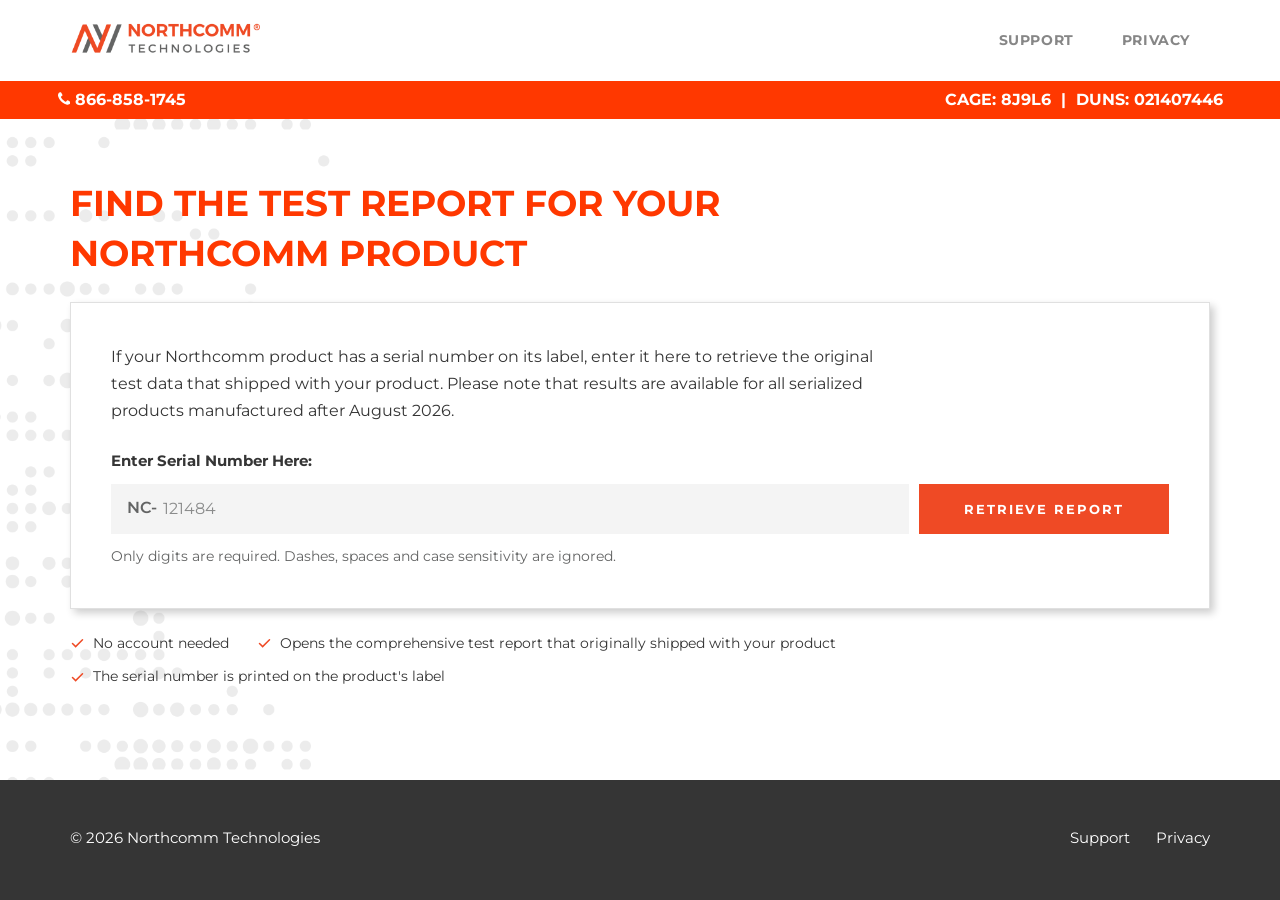
<file: index.html>
<!doctype html>
<html lang="en" class="no-js">
<head>
<meta charset="utf-8">
<script>document.documentElement.className=document.documentElement.className.replace("no-js","js");</script>
<title>Northcomm Technologies | Product Test Reports</title>
<meta http-equiv="Content-Security-Policy" content="default-src 'self'; script-src 'self' 'unsafe-inline'; style-src 'self' 'unsafe-inline'; img-src 'self' data: blob:; worker-src 'self' blob:; font-src 'self'; connect-src https://ocassdfsueyxwkpvspym.supabase.co; frame-src https://ocassdfsueyxwkpvspym.supabase.co; object-src 'none'; base-uri 'none'; form-action 'self'">
<meta name="referrer" content="strict-origin-when-cross-origin">
<meta name="viewport" content="width=device-width, initial-scale=1, viewport-fit=cover">
<meta name="theme-color" content="#ffffff">
<meta name="description" content="Retrieve the comprehensive test report that originally shipped with your Northcomm product. Enter the serial number printed on the label.">
<link rel="canonical" href="https://northcommtechspecs.com/">
<meta property="og:type" content="website">
<meta property="og:title" content="Northcomm Technologies | Product Test Reports">
<meta property="og:description" content="Enter the serial number printed on your Northcomm product to retrieve the test report that originally shipped with it.">
<meta property="og:url" content="https://northcommtechspecs.com/">
<meta property="og:image" content="https://northcommtechspecs.com/icon-192.png">
<meta name="twitter:card" content="summary">
<meta name="twitter:title" content="Northcomm Technologies | Product Test Reports">
<meta name="twitter:description" content="Enter the serial number printed on your Northcomm product to retrieve the test report that originally shipped with it.">
<meta name="twitter:image" content="https://northcommtechspecs.com/icon-192.png">
<link rel="icon" href="favicon.ico" sizes="any">
<link rel="icon" type="image/png" sizes="192x192" href="icon-192.png">
<link rel="apple-touch-icon" href="icon-180.png">
<link rel="preconnect" href="https://ocassdfsueyxwkpvspym.supabase.co" crossorigin>
<link rel="preload" as="font" type="font/woff2" href="fonts/montserrat-700.woff2" crossorigin>
<link rel="preload" as="font" type="font/woff2" href="fonts/montserrat-600.woff2" crossorigin>
<link rel="preload" as="font" type="font/woff2" href="fonts/montserrat-400.woff2" crossorigin>
<link rel="stylesheet" href="site.css?v=9">
<style>
  /* ---- hero: mirrors the main site's Contact page (title, then boxed content), left aligned ---- */
  .hero{padding:60px 0 48px}
  @media (max-width:600px){ .hero{padding:32px 0 32px} }
  .hero .ptitle{max-width:28ch}
  .hero .lede{font-size:16px;color:var(--ink);margin:0;max-width:72ch;line-height:1.7}

  /* lookup box: same shape as the main site's contact form */
  .lookup{margin:24px 0 0}
  .lookup label{display:block;font-size:15px;font-weight:700;color:var(--ink);margin:0 0 12px}
  .searchbox{display:flex;align-items:stretch;gap:10px}
  .fieldwrap{flex:1;min-width:0;display:flex;align-items:center;background:var(--card);border:1px solid transparent;padding:0 4px 0 15px;transition:border-color .15s}
  .fieldwrap:focus-within{border-color:var(--grey)}
  .fieldwrap .sn{font-size:16px;font-weight:600;color:var(--sub);padding-right:4px}
  .fieldwrap input{flex:1;min-width:0;font-family:var(--sans);font-size:16px;font-weight:500;padding:13px 8px 13px 2px;min-height:48px;border:none;background:transparent;color:var(--ink);outline:none}
  .fieldwrap input::placeholder{color:#8a8b8b;font-weight:400}
  .searchbox button{border:none;border-radius:0;font-family:var(--sans);font-size:13px;font-weight:700;letter-spacing:.15em;text-transform:uppercase;padding:15px 45px;min-height:48px;background:var(--signal-press);color:#fff;cursor:pointer;transition:background .15s;flex-shrink:0}
  .searchbox button:hover{background:var(--signal-hover)}
  .searchbox button[aria-busy="true"]{opacity:.75;cursor:progress}
  @media (max-width:520px){ .searchbox{flex-direction:column} .searchbox button{padding:15px} }
  .hint{font-size:14px;color:var(--sub);margin:12px 0 0}

  .result{margin:20px 0 0;scroll-margin-top:24px}
  .result:empty{margin:0}

  /* trust line */
  .trust{display:flex;flex-wrap:wrap;gap:12px 28px;margin:24px 0 0}
  .trust span{font-size:14px;color:var(--ink);display:flex;align-items:center;gap:8px}
  .trust svg{flex-shrink:0;color:var(--orange)}

  /* ---- result card: reuses app-report language ---- */
  .card{background:#fff;border:1px solid var(--line);box-shadow:var(--shadow);padding:clamp(22px,3vw,40px);overflow:hidden}
  .card .ceyebrow{font-size:12px;font-weight:600;letter-spacing:.08em;text-transform:uppercase;color:var(--faint)}
  .card h2{font-size:16px;font-weight:600;color:#4c4c48;margin-top:6px}
  .card .ser{font-size:clamp(24px,3.2vw,30px);font-weight:700;letter-spacing:-.01em;color:var(--ink);margin-top:6px}
  .pill{display:inline-flex;align-items:center;gap:7px;font-size:13.5px;font-weight:700;padding:7px 13px 7px 11px;border-radius:var(--r-pill);margin-top:14px}
  .pill.pass{background:var(--pass-bg);color:var(--pass)}
  .pill.fail{background:var(--fail-bg);color:var(--fail)}
  .pill.na{background:#ececeb;color:var(--sub)}
  .pill svg{flex-shrink:0}

  table.specs{width:100%;border-collapse:collapse;margin-top:16px;background:var(--card);border-radius:var(--r-sm);overflow:hidden}
  table.specs td{padding:12px 14px;font-size:13.5px}
  table.specs tr:not(:last-child) td{border-bottom:1px solid var(--line)}
  table.specs td:first-child{color:var(--sub);width:56%}
  table.specs td:last-child{text-align:right;color:var(--ink);font-weight:600}

  .btnRow{display:flex;flex-direction:column;gap:10px;margin-top:18px}

  .filecard{margin-top:14px;display:flex;align-items:center;gap:12px;background:var(--card);border-radius:var(--r-sm);padding:13px 14px}
  .filecard .icon{width:38px;height:38px;border-radius:8px;background:var(--signal-press);color:#fff;font-size:10px;font-weight:700;letter-spacing:.03em;display:flex;align-items:center;justify-content:center;flex-shrink:0}
  .filecard b{display:block;font-size:14px;font-weight:600;color:var(--ink)}
  .filecard span{display:block;font-size:12.5px;color:var(--sub);margin-top:2px}

  .viewer{margin-top:16px;border-radius:var(--r-sm);overflow:hidden;background:#ececeb}
  .viewer .vhead{padding:11px 14px;font-size:12px;color:var(--sub);border-bottom:1px solid #fff}
  .viewer .pdfwrap{position:relative}
  .viewer .pdfpages{height:clamp(420px,68vh,860px);overflow:auto;padding:14px;display:flex;flex-direction:column;align-items:center;gap:14px;-webkit-overflow-scrolling:touch}
  .viewer .pdfpages img{width:100%;max-width:900px;height:auto;background:#fff;box-shadow:0 1px 3px rgba(0,0,0,.12)}
  @media (max-width:759px){ .viewer .pdfpages{height:auto;max-height:78vh;padding:10px;gap:10px} }
  .viewer .pdferr{padding:28px 18px;font-size:14px;color:var(--sub);text-align:center}
  .btnPair{display:grid;grid-template-columns:1fr 1fr;gap:10px}
  .btn[disabled]{opacity:.55;cursor:progress}
  .viewer .pdfloading{position:absolute;inset:0;display:flex;align-items:center;justify-content:center;gap:10px;font-size:13px;color:var(--sub);background:#ececeb;pointer-events:none}

  .notice{background:#fff;border:1px solid var(--line);box-shadow:var(--shadow);padding:clamp(22px,3vw,40px)}
  .notice .big{font-size:18px;font-weight:700;color:var(--ink);margin-bottom:8px;letter-spacing:-.01em}
  .notice p{color:var(--sub);font-size:14.5px;line-height:1.65}
  .notice .btn{margin-top:18px}

  .spin{width:15px;height:15px;border:2px solid rgba(255,255,255,.4);border-top-color:#fff;border-radius:50%;display:inline-block;animation:sp .7s linear infinite;vertical-align:-2px}
  .spin.dark{border-color:rgba(90,90,85,.28);border-top-color:var(--signal-press)}
  @keyframes sp{to{transform:rotate(360deg)}}
  @media (prefers-reduced-motion: reduce){ .spin{animation:none} }
  /* after a lookup: the title and intro step aside, the result takes the full width */
  body.has-result .hero{padding-top:28px}
  body.has-result .hero .ptitle,body.has-result .hero .lede,body.has-result .trust{display:none}
  body.has-result .lookup{margin-top:0}
  body.has-result #searchForm{margin-top:0!important}
  body.has-result #goBtn{background:var(--card);color:var(--ink)}
  body.has-result #goBtn:hover{background:#e9e9e9}
  body.has-result .result .btnRow{margin-top:16px}
  body.has-result .result .viewer{margin-top:18px}
  body.has-result .result .pill{justify-self:start}
  #q:focus-visible{outline:none}
  @media (min-width:980px){
    body.has-result .result .pdfwrap{height:min(70vh,860px)}
    body.has-result .result .card{display:grid;grid-template-columns:minmax(300px,380px) minmax(0,1fr);column-gap:32px;align-items:start}
    body.has-result .result .card > *{grid-column:1}
    body.has-result .result .card > .viewer{grid-column:2;grid-row:1 / span 12;margin-top:0}
  }

  /* PDF viewer: full screen */
  .viewer .vhead{display:flex;align-items:center;justify-content:space-between;gap:12px}
  .fsbtn{display:inline-flex;align-items:center;gap:7px;min-height:44px;padding:0 14px;border:1px solid var(--line);border-radius:0;background:#fff;color:var(--ink);font:inherit;font-size:14px;font-weight:600;cursor:pointer;white-space:nowrap}
  .fsbtn:hover{background:var(--card)}
  .viewer.isfull{position:fixed;inset:0;z-index:1000;margin:0;border-radius:0;display:flex;flex-direction:column;background:#ececeb}
  .viewer.isfull .pdfwrap{flex:1;height:auto !important}
  .viewer.isfull .pdfpages{height:100% !important;max-height:none}
  .viewer:fullscreen{display:flex;flex-direction:column;background:#ececeb;border-radius:0}
  .viewer:fullscreen .pdfwrap{flex:1;height:auto !important}
  .viewer:fullscreen .pdfpages{height:100% !important;max-height:none}
  body.fs-lock{overflow:hidden}
  /* Full screen shows the whole page at once: fit to the screen, never cut off, no scrolling. */
  .viewer.isfull .pdfwrap,.viewer:fullscreen .pdfwrap{min-height:0}
  .viewer.isfull .pdfpages,.viewer:fullscreen .pdfpages{position:absolute;inset:0;height:auto !important;overflow:auto;justify-content:flex-start}
  .viewer.isfull .pdfpages img,.viewer:fullscreen .pdfpages img{flex:0 0 100%;height:100%;width:auto;max-width:100%;object-fit:contain;box-shadow:none;background:transparent}
  /* Print: only the report pages, one per sheet */
  #printArea{display:none}
  @media print{
    @page{margin:.3in}
    body > *:not(#printArea){display:none!important}
    #printArea{display:block}
    #printArea img{display:block;width:auto;height:auto;max-width:100%;max-height:99vh;margin:0 auto;object-fit:contain;break-after:page;page-break-after:always}
    #printArea img:last-child{break-after:auto;page-break-after:auto}
  }
  /* reserve the result area the moment a lookup starts, so nothing jumps when the report arrives */
  body.has-result .result{min-height:420px}
  @media (min-width:980px){ body.has-result .result{min-height:calc(min(70vh,860px) + 60px)} }
</style>
</head>
<body>

<header class="topbar">
  <div class="wrap">
    <a class="brandLogo" href="https://northcommtechnologies.com/" aria-label="Northcomm Technologies homepage">
      <picture><source srcset="northcomm-logo.webp?v=2" type="image/webp"><img class="logo" src="northcomm-logo.png?v=2" alt="Northcomm Technologies" width="1200" height="251" fetchpriority="high" decoding="async"></picture>
    </a>
    <span class="spacer"></span>
    <a class="navlink" href="support.html">Support</a>
    <a class="navlink" href="privacy.html">Privacy</a>
  </div>
</header>
<div class="infobar">
  <div class="wrap">
    <a href="tel:8668581745"><svg class="ph" width="12.57" height="16" viewBox="192 0 1408 1792" fill="currentColor" aria-hidden="true"><path d="M1600 1240q0 27-10 70.5t-21 68.5q-21 50-122 106-94 51-186 51-27 0-53-3.5t-57.5-12.5-47-14.5-55.5-20.5-49-18q-98-35-175-83-127-79-264-216t-216-264q-48-77-83-175-3-9-18-49t-20.5-55.5-14.5-47-12.5-57.5-3.5-53q0-92 51-186 56-101 106-122 25-11 68.5-21t70.5-10q14 0 21 3 18 6 53 76 11 19 30 54t35 63.5 31 53.5q3 4 17.5 25t21.5 35.5 7 28.5q0 20-28.5 50t-62 55-62 53-28.5 46q0 9 5 22.5t8.5 20.5 14 24 11.5 19q76 137 174 235t235 174q2 1 19 11.5t24 14 20.5 8.5 22.5 5q18 0 46-28.5t53-62 55-62 50-28.5q14 0 28.5 7t35.5 21.5 25 17.5q25 15 53.5 31t63.5 35 54 30q70 35 76 53 3 7 3 21z"/></svg> 866-858-1745</a>
    <span>CAGE: 8J9L6<span class="duns"> &nbsp;|&nbsp; DUNS: 021407446</span></span>
  </div>
</div>

<a id="top"></a>
<div class="pagebody">
<section class="hero">
  <div class="wrap">
    <h1 class="ptitle">Find the test report for your Northcomm product</h1>

    <div class="box lookup">
      <p class="lede">If your Northcomm product has a serial number on its label, enter it here to retrieve the original test data that shipped with your product. Please note that results are available for all serialized products manufactured after August 2026.</p>
      <form id="searchForm" autocomplete="off" style="margin-top:24px">
        <label for="q">Enter Serial Number Here:</label>
        <div class="searchbox">
          <div class="fieldwrap">
            <span class="sn">NC-</span>
            <input id="q" name="q" inputmode="text" spellcheck="false" autocapitalize="characters" autocomplete="off" enterkeyhint="search" placeholder="121484">
          </div>
          <button type="submit" id="goBtn">Retrieve report</button>
        </div>
      </form>
      <div class="hint">Only digits are required. Dashes, spaces and case sensitivity are ignored.</div>
    </div>
    <div class="result hidden" id="result" aria-live="polite"></div>

    <div class="trust">
      <span><svg width="15" height="15" viewBox="0 0 24 24" fill="none" stroke="currentColor" stroke-width="2.4" stroke-linecap="round"><path d="M4 12l5 5L20 6"/></svg>No account needed</span>
      <span><svg width="15" height="15" viewBox="0 0 24 24" fill="none" stroke="currentColor" stroke-width="2.4" stroke-linecap="round"><path d="M4 12l5 5L20 6"/></svg>Opens the comprehensive test report that originally shipped with your product</span>
      <span><svg width="15" height="15" viewBox="0 0 24 24" fill="none" stroke="currentColor" stroke-width="2.4" stroke-linecap="round"><path d="M4 12l5 5L20 6"/></svg>The serial number is printed on the product's label</span>
    </div>
  </div>
</section>
</div>

<footer>
  <div class="wrap">
    <div class="fine">
      <span>&copy; 2026 Northcomm Technologies</span>
      <div class="fineLinks">
        <a href="support.html">Support</a>
        <a href="privacy.html">Privacy</a>
      </div>
    </div>
  </div>
</footer>

<script>
(function(){
  "use strict";
  var SUPA_URL="https://ocassdfsueyxwkpvspym.supabase.co",
      SUPA_ANON="sb_publishable_AdF68UbmD9I5YShLpPc8UA_mNSnyiNe";
  var PART_COLS="serial,title,pdf_url,result,specs";

  function esc(s){return String(s==null?"":s).replace(/[&<>"']/g,function(c){return {"&":"&amp;","<":"&lt;",">":"&gt;",'"':"&quot;","'":"&#39;"}[c];});}
  function tidy(s){return String(s||"").toUpperCase().replace(/[^A-Z0-9]/g,"");}
  function $(id){return document.getElementById(id);}
  // display-only: catalogue serials are stored like "NC - 121484"; tighten whitespace
  // around the dash for on-page display only, never used for matching or URLs.
  function displaySerial(s){ return String(s||"").trim().replace(/\s*-\s*/g,"-").replace(/\s+/g,""); }
  function isMobileViewport(){ return window.matchMedia && window.matchMedia("(max-width:760px)").matches; }

  var PASS_ICON='<svg width="15" height="15" viewBox="0 0 24 24" fill="none" stroke="currentColor" stroke-width="2.6" stroke-linecap="round" stroke-linejoin="round"><path d="M4 12l5 5L20 6"/></svg>';
  var FAIL_ICON='<svg width="15" height="15" viewBox="0 0 24 24" fill="none" stroke="currentColor" stroke-width="2.6" stroke-linecap="round" stroke-linejoin="round"><path d="M6 6l12 12M18 6L6 18"/></svg>';

  function pdfHref(pdf_url){
    if(!pdf_url) return null;
    if(/^https?:/i.test(pdf_url)) return pdf_url;
    return SUPA_URL + "/storage/v1/object/public/reports/" + pdf_url.split("/").map(encodeURIComponent).join("/");
  }

  // ---- lookup ----
  // Query the catalogue filtered by the exact number the user typed, so the
  // response only ever contains that one file. The full list is never
  // downloaded and cannot be browsed: a report is reachable only by its serial.
  // Preferred path: the lookup_report database function. It returns one report for a
  // serial the visitor already has and works even when the parts table is closed to
  // the public. Returns {row} when it answered, or null when the function is not
  // installed yet (then the direct table read below is used).
  async function rpcLookup(serial){
    var want = tidy(serial), digits = want.replace(/[^0-9]/g,"");
    var tries = [serial];
    if(digits.length>=4 && want===digits) tries.push("NC-"+digits);   // visitor typed digits only
    try{
      for(var i=0;i<tries.length;i++){
        var res = await fetch(SUPA_URL + "/rest/v1/rpc/lookup_report", { method:"POST",
          headers:{ apikey:SUPA_ANON, Authorization:"Bearer "+SUPA_ANON, "Content-Type":"application/json" },
          body: JSON.stringify({ scanned: tries[i] }) });
        if(res.status===404) return null;                  // function not installed yet
        if(!res.ok) return null;
        var data = await res.json();
        var row = Array.isArray(data) ? data[0] : data;
        if(row && row.serial) return { row: row };
      }
      return { row: null };                                // function exists, nothing on file
    }catch(e){ return null; }
  }

  // The catalogue can hold the same serial twice ("NC-121483" and "NC - 121483"),
  // one of them pointing at a PDF that was never uploaded. When several rows match,
  // use the first whose PDF actually exists in storage.
  async function pdfExists(pdf_url){
    var href = pdfHref(pdf_url);
    if(!href) return false;
    try{ var r = await fetch(href, { method:"HEAD" }); return r.ok; }catch(e){ return false; }
  }
  async function bestRow(rows){
    if(rows.length===1) return rows[0];
    for(var i=0;i<rows.length;i++){ if(await pdfExists(rows[i].pdf_url)) return rows[i]; }
    return rows[0];
  }

  async function findPartRow(serial){
    var viaRpc = await rpcLookup(serial);
    if(viaRpc) return viaRpc.row;
    var want = tidy(serial);
    var digits = want.replace(/[^0-9]/g,"");
    var key = digits.length>=4 ? digits : want;   // sanitized to [A-Z0-9], safe inside the filter
    if(key.length < 4) return null;               // too short to identify a specific file
    var url = SUPA_URL + "/rest/v1/northcomm_parts?select=" + encodeURIComponent(PART_COLS) +
              "&serial=ilike.*" + encodeURIComponent(key) + "*&limit=10";
    try{
      var res = await fetch(url, { headers:{ apikey:SUPA_ANON, Authorization:"Bearer "+SUPA_ANON } });
      if(!res.ok) return null;
      var rows = await res.json();
      if(!Array.isArray(rows) || !rows.length) return null;
      var exact = rows.filter(function(r){ return tidy(r.serial)===want; });
      if(exact.length) return await bestRow(exact);
      // digits-only input ("121488"): accept the row whose own digits are exactly those digits.
      // A stray duplicate such as "NC - 121488 (1)" has different digits, so it can never
      // block or replace the real serial.
      if(digits.length>=4){
        var same = rows.filter(function(r){ return String(r.serial||"").replace(/[^0-9]/g,"")===digits; });
        if(same.length===1) return same[0];
        if(same.length>1){
          var nc = same.filter(function(r){ return tidy(r.serial)==="NC"+digits; });
          return await bestRow(nc.length ? nc : same);
        }
      }
      return rows.length===1 ? rows[0] : null;    // ambiguous partial is not a unique file
    }catch(e){ return null; }
  }

  // Draw every page of the report onto the page itself (works on phones too, where
  // browsers will not show a PDF inline). pdf.js is served from this site.
  var renderToken = 0;
  // Mark's uploads only carry serial + PDF, so the spec table is read out of the
  // report itself (marker readouts, sweep range, test date). Nothing to fill in by hand.
  async function specsFromPdf(doc, result){
    var page = await doc.getPage(1);
    var tc = await page.getTextContent();
    var t = tc.items.map(function(i){ return i.str; }).join(" ").replace(/\s+/g," ");
    var re = /M\d\s+([\d.]+)\s*(MHz|GHz)\s+(-?[\d.]+)\s*(U|dB)\b/g, m, swr={}, il={}, swrK=[], ilK=[];
    while((m = re.exec(t))){
      var f = Math.round(parseFloat(m[1]) * (m[2]==="GHz" ? 1000 : 1)), v = parseFloat(m[3]);
      if(m[4]==="U"){ if(!(f in swr)){ swr[f]=v; swrK.push(f); } }
      else if(!(f in il)){ il[f]=v; ilK.push(f); }
    }
    // Standard markers are 155/425/920 MHz; some reports use a nearby point (150 MHz),
    // so take the closest marker within 15% and label it with its real frequency.
    function pick(found, keys, want, n){
      var w = [];
      want.forEach(function(f){
        var best = null;
        keys.forEach(function(k){ if(Math.abs(k-f) <= f*0.15 && (best===null || Math.abs(k-f) < Math.abs(best-f))) best = k; });
        if(best!==null && w.indexOf(best)<0) w.push(best);
      });
      return w.length ? w : keys.slice(0,n);
    }
    function freq(f){ return f>=1000 ? (f/1000)+" GHz" : f+" MHz"; }
    var rows = [];
    if(result) rows.push(["Result", result]);
    pick(swr, swrK, [155,425,920], 3).forEach(function(f){ rows.push(["VSWR @ "+freq(f), swr[f].toFixed(3)]); });
    pick(il, ilK, [155,920], 2).forEach(function(f){ rows.push(["Insertion loss @ "+freq(f), il[f].toFixed(2)+" dB"]); });
    if(rows.length < (result?2:1)) return null;          // not a layout we recognise: show the PDF only
    var st = /Start\s+([\d.]+)\s*(kHz|MHz|GHz)/.exec(t), sp = /Stop\s+([\d.]+)\s*(kHz|MHz|GHz)/.exec(t);
    if(st && sp) rows.push(["Swept range", st[1]+" "+st[2]+" - "+sp[1]+" "+sp[2]]);
    var dt = /\b(\d{1,2}\/\d{1,2}\/\d{4})\b/.exec(t);
    if(dt) rows.push(["Tested", dt[1]]);
    return rows;
  }

  async function renderPages(href, specsFor){
    var token = ++renderToken;
    var box=$("pdfPages"), pl=$("pdfLoading");
    function stale(){ return token!==renderToken || !document.body.contains(box); }
    try{
      var pdfjs = await import("./vendor/pdfjs/pdf.min.mjs");
      pdfjs.GlobalWorkerOptions.workerSrc = "vendor/pdfjs/pdf.worker.min.mjs";
      var doc = await pdfjs.getDocument({ url: href, isEvalSupported: false }).promise;
      if(specsFor){
        try{
          var sp = await specsFromPdf(doc, specsFor.result);
          var sb = $("specsBox");
          if(sp && sb && !stale()) sb.innerHTML = specRows(sp);
        }catch(e){}
      }
      for(var n=1; n<=doc.numPages; n++){
        if(stale()) return;
        var page = await doc.getPage(n);
        var base = page.getViewport({ scale: 1 });
        var vp = page.getViewport({ scale: Math.min(3, 1700 / base.width) });
        var canvas = document.createElement("canvas");
        canvas.width = Math.floor(vp.width); canvas.height = Math.floor(vp.height);
        await page.render({ canvasContext: canvas.getContext("2d"), viewport: vp }).promise;
        var blob = await new Promise(function(r){ canvas.toBlob(r, "image/jpeg", 0.9); });
        canvas.width = canvas.height = 0;
        if(stale()) return;
        var img = new Image();
        img.src = URL.createObjectURL(blob);
        img.alt = "Page " + n + " of " + doc.numPages;
        img.width = vp.width; img.height = vp.height;
        box.appendChild(img);
        var pa=$("printArea"); if(!pa){ pa=document.createElement("div"); pa.id="printArea"; document.body.appendChild(pa); }
        if(n===1) pa.innerHTML="";
        pa.appendChild(img.cloneNode());
        if(pl){ pl.classList.add("hidden"); pl=null; }
      }
      var pb=$("printBtn"); if(pb) pb.disabled=false;
    }catch(e){
      if(stale()) return;
      if(pl) pl.classList.add("hidden");
      box.innerHTML = "<div class='pdferr'>The report could not be shown here. Use Download to save a copy.</div>";
    }
  }

  function specRows(specs){
    if(!Array.isArray(specs) || !specs.length) return "";
    return "<table class='specs'>" + specs.map(function(pair){
      if(!Array.isArray(pair)) return "";
      return "<tr><td>"+esc(pair[0])+"</td><td>"+esc(pair[1])+"</td></tr>";
    }).join("") + "</table>";
  }

  function renderFound(row, typed){
    var res = (row.result||"").toUpperCase();
    var pillClass = res==="PASS"?"pass":(res==="FAIL"?"fail":"na");
    var pillIcon = res==="PASS"?PASS_ICON:(res==="FAIL"?FAIL_ICON:"");
    var pillTxt = res || "On file";
    var href = pdfHref(row.pdf_url);
    var dser = displaySerial(row.serial);
    var dl = href ? href + (href.indexOf("?")<0?"?":"&") + "download=" + encodeURIComponent(dser + ".pdf") : null;
    var big = href ?
        "<div class='viewer' id='viewer'><div class='vhead'><span>Test report for "+esc(dser)+"</span><button type='button' class='fsbtn' id='fsBtn' aria-pressed='false'><svg width='15' height='15' viewBox='0 0 24 24' fill='none' stroke='currentColor' stroke-width='2.2' stroke-linecap='round' stroke-linejoin='round' aria-hidden='true'><path d='M4 9V4h5M20 9V4h-5M4 15v5h5M20 15v5h-5'/></svg><span id='fsTxt'>Full screen</span></button></div><div class='pdfwrap'><div class='pdfloading' id='pdfLoading'><span class='spin dark'></span> Loading report&hellip;</div><div class='pdfpages' id='pdfPages' role='document' aria-label='Test report for "+esc(dser)+"'></div></div></div>"
      : "";
    var html =
      "<div class='card'>"+
        "<div class='ceyebrow'>Test report</div>"+
        "<h2>"+esc(row.title||"Test Report")+"</h2>"+
        "<div class='ser'>"+esc(dser)+"</div>"+
        "<span class='pill "+pillClass+"'>"+pillIcon+esc(pillTxt)+"</span>"+
        "<div id='specsBox'>"+specRows(row.specs)+"</div>"+
        (href ? "<div class='filecard'><span class='icon'>PDF</span><span class='pFileText'><b>"+esc(dser)+".pdf</b><span>Factory sweep report</span></span></div>" : "")+
        "<div class='btnRow'>"+
          (href?"<div class='btnPair'><a class='btn btn-primary' href='"+esc(dl)+"' download='"+esc(dser)+".pdf' id='dlBtn'><svg width='16' height='16' viewBox='0 0 24 24' fill='none' stroke='currentColor' stroke-width='2' stroke-linecap='round' stroke-linejoin='round' aria-hidden='true'><path d='M12 3v12m0 0l-4-4m4 4l4-4M4 19h16'/></svg>Download</a><button type='button' class='btn btn-primary' id='printBtn' disabled><svg width='16' height='16' viewBox='0 0 24 24' fill='none' stroke='currentColor' stroke-width='2' stroke-linecap='round' stroke-linejoin='round' aria-hidden='true'><path d='M6 9V3h12v6M6 18H4a1 1 0 0 1-1-1v-6a2 2 0 0 1 2-2h14a2 2 0 0 1 2 2v6a1 1 0 0 1-1 1h-2M6 14h12v7H6z'/></svg>Print</button></div>":"<span style='color:var(--sub);font-size:13.5px'>Specs on file. Full PDF not uploaded yet.</span>")+
          "<button class='btn btn-quiet' id='againBtn'>New lookup</button>"+
        "</div>"+
        big+
      "</div>";
    show(html);
    var hasSpecs = Array.isArray(row.specs) && row.specs.length;
    if(href) renderPages(href, hasSpecs ? null : { result: res || "" });
    var pb=$("printBtn"); if(pb) pb.onclick=function(){ window.print(); };
    var again=$("againBtn"); if(again) again.onclick=reset;
  }

  function renderNotFound(typed){
    show("<div class='notice'><div class='big'>No report on file for &ldquo;"+esc(displaySerial(typed))+"&rdquo;</div>"+
      "<p>Check the serial number against the label and try again. If it still isn't here, the report may not be published yet. <a href='"+esc(mailtoHref(typed))+"' style='color:var(--signal-press);font-weight:600;text-decoration:underline'>Contact Northcomm</a> for more information.</p>"+
      "<button class='btn btn-quiet' id='againBtn'>Try again</button></div>");
    var again=$("againBtn"); if(again) again.onclick=reset;
  }

  function show(html){ var r=$("result"); r.innerHTML=html; r.classList.remove("hidden"); document.body.classList.add("has-result"); window.scrollTo({top:0,behavior:(window.matchMedia&&matchMedia("(prefers-reduced-motion: reduce)").matches)?"auto":"smooth"}); }
  function reset(){ renderToken++; var pa=$("printArea"); if(pa) pa.innerHTML=""; var r=$("result"); r.classList.add("hidden"); r.innerHTML=""; document.body.classList.remove("has-result"); var q=$("q"); q.value=""; q.focus(); }

  async function run(typed){
    typed=(typed||"").trim();
    if(!typed) return;
    var go=$("goBtn"); go.setAttribute("aria-busy","true"); var label=go.textContent; go.textContent="Searching…";
    show("<div class='notice'><span class='spin dark'></span>&nbsp; Retrieving report&hellip;</div>");
    var row = await findPartRow(typed);
    go.removeAttribute("aria-busy"); go.textContent=label;
    if(row) renderFound(row,typed); else renderNotFound(typed);
    try{ history.replaceState(null,"", "#s=" + encodeURIComponent(typed)); }catch(e){}
  }

  function mailtoHref(serial){
    return "mailto:info@northcommtechnologies.com?subject=" + encodeURIComponent("Northcomm product report request") +
      "&body=" + encodeURIComponent("Hi Northcomm,\n\nI'm looking for the test report for this product:\n\nSerial number: " + displaySerial(serial||"") + "\n\nThanks.");
  }
  function contact(){ window.location.href = mailtoHref(""); }

  // ---- wire up ----
  $("searchForm").addEventListener("submit",function(e){ e.preventDefault(); run($("q").value); });
  var contactBtn=$("contactBtn"); if(contactBtn) contactBtn.addEventListener("click",function(e){ e.preventDefault(); contact(); });
  var sampleBtn=$("sampleBtn");
  if(sampleBtn){
    sampleBtn.addEventListener("click",function(){
      var q=$("q"); q.value="121484"; run(q.value);
    });
  }

  (function deep(){
    var m=/[#?]s=([^&]+)/.exec(location.href);
    if(m){ try{ var s=decodeURIComponent(m[1]); $("q").value=s.replace(/^\s*NC[\s-]*/i,""); run(s); }catch(e){} }
  })();
})();

/* Full screen for the PDF viewer: native Fullscreen API when the browser allows it,
   otherwise a fixed full-window overlay. Esc or the same button leaves it. */
(function(){
  function viewer(){ return document.getElementById("viewer"); }
  function isOn(){ var v=viewer(); return !!v && (document.fullscreenElement===v || v.classList.contains("isfull")); }
  function paint(){ var b=document.getElementById("fsBtn"),t=document.getElementById("fsTxt"); if(!b||!t) return; var on=isOn(); b.setAttribute("aria-pressed",on?"true":"false"); t.textContent=on?"Exit full screen":"Full screen"; }
  function exit(){ var v=viewer(); if(document.fullscreenElement){ document.exitFullscreen(); } if(v){ v.classList.remove("isfull"); } document.body.classList.remove("fs-lock"); paint(); }
  function enter(){ var v=viewer(); if(!v) return;
    var fallback=function(){ v.classList.add("isfull"); document.body.classList.add("fs-lock"); paint(); };
    if(v.requestFullscreen){ v.requestFullscreen().then(paint).catch(fallback); } else { fallback(); } }
  document.addEventListener("click",function(e){ var b=e.target.closest && e.target.closest("#fsBtn"); if(!b) return; if(isOn()) exit(); else enter(); });
  document.addEventListener("fullscreenchange",paint);
  document.addEventListener("keydown",function(e){ if(e.key==="Escape" && isOn() && !document.fullscreenElement) exit(); });
})();
</script>
</body>
</html>
</file>
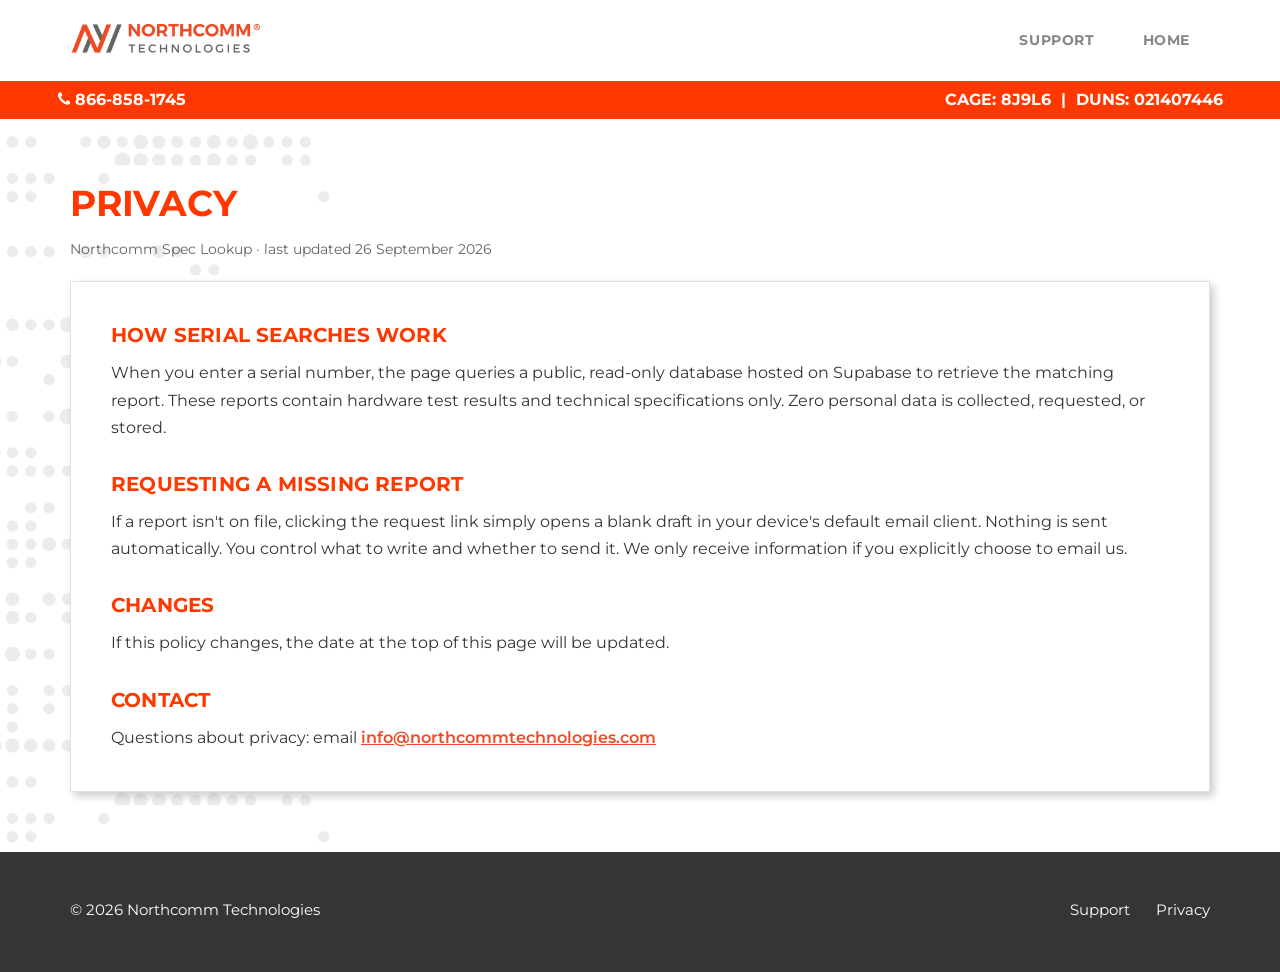
<file: privacy.html>
<!doctype html>
<html lang="en">
<head>
<meta charset="utf-8">
<title>Privacy | Northcomm Technologies | Product Test Reports</title>
<meta http-equiv="Content-Security-Policy" content="default-src 'self'; script-src 'self' 'unsafe-inline'; style-src 'self' 'unsafe-inline'; img-src 'self' data:; font-src 'self'; object-src 'none'; base-uri 'none'; form-action 'self'">
<meta name="referrer" content="strict-origin-when-cross-origin">
<meta name="viewport" content="width=device-width, initial-scale=1">
<meta name="theme-color" content="#ffffff">
<meta name="description" content="Privacy policy for Northcomm Spec Lookup: no tracking, no sign-in, and how serial searches work.">
<link rel="canonical" href="https://northcommtechspecs.com/privacy.html">
<link rel="icon" href="favicon.ico" sizes="any">
<link rel="icon" type="image/png" sizes="192x192" href="icon-192.png">
<link rel="apple-touch-icon" href="icon-180.png">
<link rel="preload" as="font" type="font/woff2" href="fonts/montserrat-700.woff2" crossorigin>
<link rel="preload" as="font" type="font/woff2" href="fonts/montserrat-400.woff2" crossorigin>
<link rel="stylesheet" href="site.css?v=9">
</head>
<body>

<header class="topbar">
  <div class="wrap">
    <a class="brandLogo" href="https://northcommtechnologies.com/" aria-label="Northcomm Technologies homepage">
      <picture><source srcset="northcomm-logo.webp?v=2" type="image/webp"><img class="logo" src="northcomm-logo.png?v=2" alt="Northcomm Technologies" width="1200" height="251" decoding="async"></picture>
    </a>
    <span class="spacer"></span>
    <a class="navlink" href="support.html">Support</a>
    <a class="navlink" href="/">Home</a>
  </div>
</header>
<div class="infobar">
  <div class="wrap">
    <a href="tel:8668581745"><svg class="ph" width="12.57" height="16" viewBox="192 0 1408 1792" fill="currentColor" aria-hidden="true"><path d="M1600 1240q0 27-10 70.5t-21 68.5q-21 50-122 106-94 51-186 51-27 0-53-3.5t-57.5-12.5-47-14.5-55.5-20.5-49-18q-98-35-175-83-127-79-264-216t-216-264q-48-77-83-175-3-9-18-49t-20.5-55.5-14.5-47-12.5-57.5-3.5-53q0-92 51-186 56-101 106-122 25-11 68.5-21t70.5-10q14 0 21 3 18 6 53 76 11 19 30 54t35 63.5 31 53.5q3 4 17.5 25t21.5 35.5 7 28.5q0 20-28.5 50t-62 55-62 53-28.5 46q0 9 5 22.5t8.5 20.5 14 24 11.5 19q76 137 174 235t235 174q2 1 19 11.5t24 14 20.5 8.5 22.5 5q18 0 46-28.5t53-62 55-62 50-28.5q14 0 28.5 7t35.5 21.5 25 17.5q25 15 53.5 31t63.5 35 54 30q70 35 76 53 3 7 3 21z"/></svg> 866-858-1745</a>
    <span>CAGE: 8J9L6<span class="duns"> &nbsp;|&nbsp; DUNS: 021407446</span></span>
  </div>
</div>

<div class="pagebody">
<main class="page wrap">
  <h1 class="ptitle">Privacy</h1>
  <div class="sub">Northcomm Spec Lookup &middot; last updated 26 September 2026</div>

  <div class="box">

  <h2 class="shead">How Serial Searches Work</h2>
  <p>When you enter a serial number, the page queries a public, read-only database hosted on Supabase to retrieve the matching report. These reports contain hardware test results and technical specifications only. Zero personal data is collected, requested, or stored.</p>

  <h2 class="shead">Requesting a Missing Report</h2>
  <p>If a report isn't on file, clicking the request link simply opens a blank draft in your device's default email client. Nothing is sent automatically. You control what to write and whether to send it. We only receive information if you explicitly choose to email us.</p>

  <h2 class="shead">Changes</h2>
  <p>If this policy changes, the date at the top of this page will be updated.</p>

  <h2 class="shead">Contact</h2>
  <p>Questions about privacy: email <a href="mailto:info@northcommtechnologies.com?subject=Northcomm%20Spec%20Lookup%20privacy%20question">info@northcommtechnologies.com</a></p>
  </div>
</main>
</div>

<footer>
  <div class="wrap">
    <div class="fine">
      <span>&copy; 2026 Northcomm Technologies</span>
      <div class="fineLinks">
        <a href="support.html">Support</a>
        <a href="privacy.html" aria-current="page">Privacy</a>
      </div>
    </div>
  </div>
</footer>
</body>
</html>
</file>
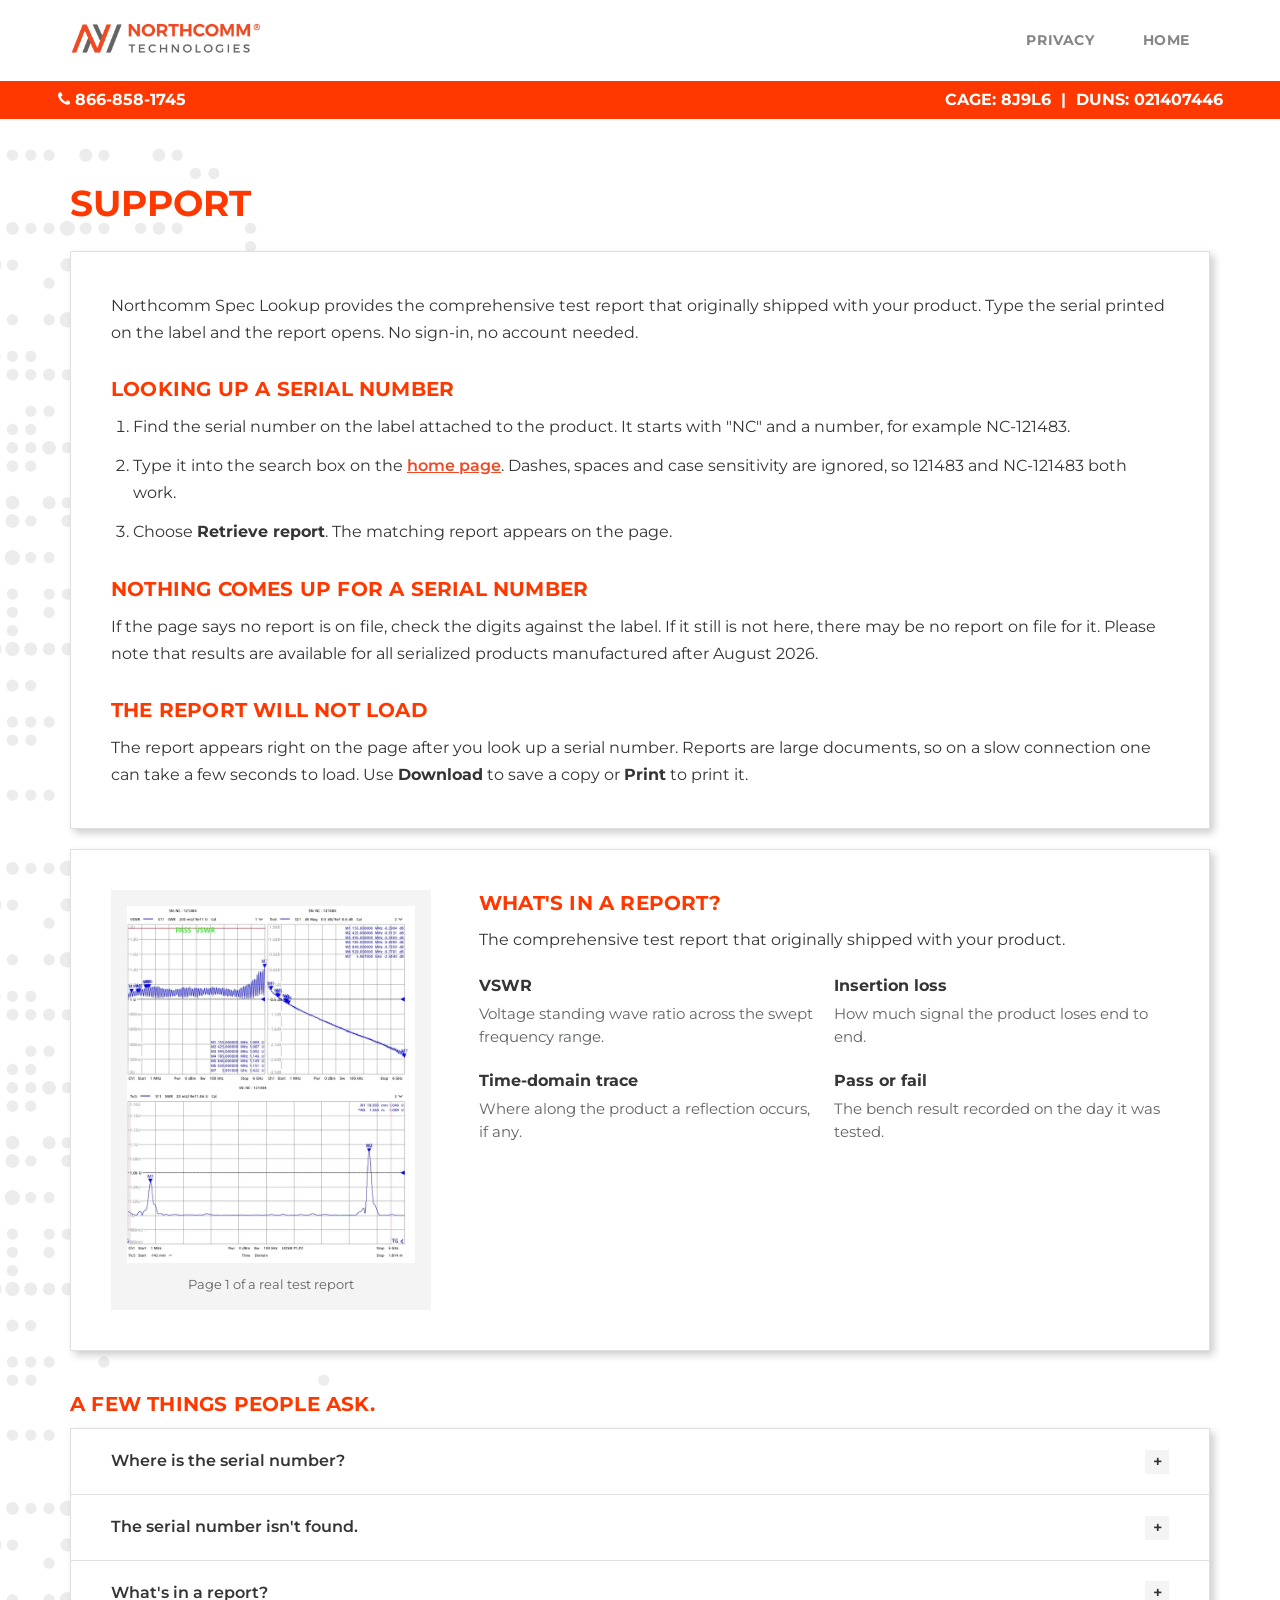
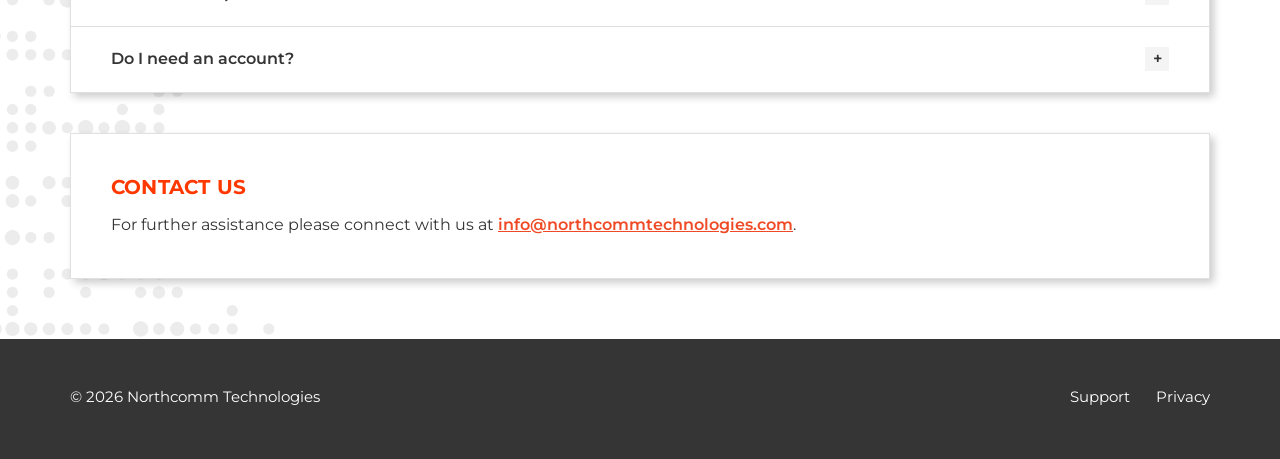
<file: support.html>
<!doctype html>
<html lang="en">
<head>
<meta charset="utf-8">
<title>Support | Northcomm Technologies | Product Test Reports</title>
<meta http-equiv="Content-Security-Policy" content="default-src 'self'; script-src 'self' 'unsafe-inline'; style-src 'self' 'unsafe-inline'; img-src 'self' data:; font-src 'self'; object-src 'none'; base-uri 'none'; form-action 'self'">
<meta name="referrer" content="strict-origin-when-cross-origin">
<meta name="viewport" content="width=device-width, initial-scale=1">
<meta name="theme-color" content="#ffffff">
<meta name="description" content="Support for Northcomm Spec Lookup: how to look up a serial number, open the test report that shipped with your product, and what to do if a report is missing or won't open.">
<link rel="canonical" href="https://northcommtechspecs.com/support.html">
<link rel="icon" href="favicon.ico" sizes="any">
<link rel="icon" type="image/png" sizes="192x192" href="icon-192.png">
<link rel="apple-touch-icon" href="icon-180.png">
<link rel="preload" as="font" type="font/woff2" href="fonts/montserrat-700.woff2" crossorigin>
<link rel="preload" as="font" type="font/woff2" href="fonts/montserrat-400.woff2" crossorigin>
<link rel="stylesheet" href="site.css?v=9">
</head>
<body>

<header class="topbar">
  <div class="wrap">
    <a class="brandLogo" href="https://northcommtechnologies.com/" aria-label="Northcomm Technologies homepage">
      <picture><source srcset="northcomm-logo.webp?v=2" type="image/webp"><img class="logo" src="northcomm-logo.png?v=2" alt="Northcomm Technologies" width="1200" height="251" decoding="async"></picture>
    </a>
    <span class="spacer"></span>
    <a class="navlink" href="privacy.html">Privacy</a>
    <a class="navlink" href="/">Home</a>
  </div>
</header>
<div class="infobar">
  <div class="wrap">
    <a href="tel:8668581745"><svg class="ph" width="12.57" height="16" viewBox="192 0 1408 1792" fill="currentColor" aria-hidden="true"><path d="M1600 1240q0 27-10 70.5t-21 68.5q-21 50-122 106-94 51-186 51-27 0-53-3.5t-57.5-12.5-47-14.5-55.5-20.5-49-18q-98-35-175-83-127-79-264-216t-216-264q-48-77-83-175-3-9-18-49t-20.5-55.5-14.5-47-12.5-57.5-3.5-53q0-92 51-186 56-101 106-122 25-11 68.5-21t70.5-10q14 0 21 3 18 6 53 76 11 19 30 54t35 63.5 31 53.5q3 4 17.5 25t21.5 35.5 7 28.5q0 20-28.5 50t-62 55-62 53-28.5 46q0 9 5 22.5t8.5 20.5 14 24 11.5 19q76 137 174 235t235 174q2 1 19 11.5t24 14 20.5 8.5 22.5 5q18 0 46-28.5t53-62 55-62 50-28.5q14 0 28.5 7t35.5 21.5 25 17.5q25 15 53.5 31t63.5 35 54 30q70 35 76 53 3 7 3 21z"/></svg> 866-858-1745</a>
    <span>CAGE: 8J9L6<span class="duns"> &nbsp;|&nbsp; DUNS: 021407446</span></span>
  </div>
</div>

<div class="pagebody">
<main class="page wrap">
  <h1 class="ptitle">Support</h1>

  <div class="box">
    <p class="lead">Northcomm Spec Lookup provides the comprehensive test report that originally shipped with your product. Type the serial printed on the label and the report opens. No sign-in, no account needed.</p>

    <h2 class="shead">Looking up a serial number</h2>
    <ol>
      <li>Find the serial number on the label attached to the product. It starts with "NC" and a number, for example NC-121483.</li>
      <li>Type it into the search box on the <a href="./">home page</a>. Dashes, spaces and case sensitivity are ignored, so 121483 and NC-121483 both work.</li>
      <li>Choose <strong>Retrieve report</strong>. The matching report appears on the page.</li>
    </ol>

    <h2 class="shead">Nothing comes up for a serial number</h2>
    <p>If the page says no report is on file, check the digits against the label. If it still is not here, there may be no report on file for it. Please note that results are available for all serialized products manufactured after August 2026.</p>

    <h2 class="shead">The report will not load</h2>
    <p>The report appears right on the page after you look up a serial number. Reports are large documents, so on a slow connection one can take a few seconds to load. Use <strong>Download</strong> to save a copy or <strong>Print</strong> to print it.</p>
  </div>

  <div class="box" id="report">
    <div class="reportExplain">
      <div class="sampleImg">
        <img src="report-sample-680.webp" srcset="report-sample-680.webp 680w, report-sample.webp 910w" sizes="(min-width:900px) 320px, 90vw" width="910" height="1127" loading="lazy" decoding="async" alt="Sample page from a genuine Northcomm test report, serial NC-121484.">
        <div class="cap">Page 1 of a real test report</div>
      </div>
      <div>
        <h2 class="shead">What's in a report?</h2>
        <p class="intro">The comprehensive test report that originally shipped with your product.</p>
        <div class="reportPoints">
          <div class="rpoint"><b>VSWR</b><p>Voltage standing wave ratio across the swept frequency range.</p></div>
          <div class="rpoint"><b>Insertion loss</b><p>How much signal the product loses end to end.</p></div>
          <div class="rpoint"><b>Time-domain trace</b><p>Where along the product a reflection occurs, if any.</p></div>
          <div class="rpoint"><b>Pass or fail</b><p>The bench result recorded on the day it was tested.</p></div>
        </div>
      </div>
    </div>
  </div>

  <h2 class="shead" id="faq" style="margin-top:40px">A few things people ask.</h2>
  <div class="box faq">
    <details class="q"><summary>Where is the serial number?<span class="plus">+</span></summary><div class="a">Printed on the label attached to the product, starting with "NC" and a number. Some labels also carry a QR code that opens the report directly.</div></details>
    <details class="q"><summary>The serial number isn't found.<span class="plus">+</span></summary><div class="a">Check the digits against the label. If it still isn't here, there may be no report on file for it. Please note that results are available for all serialized products manufactured after August 2026. If you need help, contact us below.</div></details>
    <details class="q"><summary>What's in a report?<span class="plus">+</span></summary><div class="a">The comprehensive test report that originally shipped with your product.</div></details>
    <details class="q"><summary>Do I need an account?<span class="plus">+</span></summary><div class="a">No. Anyone with a serial number can pull its published report here. No account or log-in needed.</div></details>
  </div>

  <div class="box" id="contact" style="margin-top:40px">
    <h2 class="shead">Contact Us</h2>
    <p>For further assistance please connect with us at <a href="mailto:info@northcommtechnologies.com?subject=Northcomm%20product%20report%20request&amp;body=Hi%20Northcomm%2C%0A%0AI'm%20looking%20for%20the%20test%20report%20for%20this%20product%3A%0A%0ASerial%20number%3A%20%0A%0AThanks.">info@northcommtechnologies.com</a>.</p>
  </div>
</main>
</div>

<footer>
  <div class="wrap">
    <div class="fine">
      <span>&copy; 2026 Northcomm Technologies</span>
      <div class="fineLinks">
        <a href="support.html" aria-current="page">Support</a>
        <a href="privacy.html">Privacy</a>
      </div>
    </div>
  </div>
</footer>
</body>
</html>
</file>
<file: site.css>
/* Shared look for every page, mirrored from the Contact page on northcommtechnologies.com:
   Montserrat, white header + orange info bar, dotted texture on the left, boxed content
   (1px border + soft shadow, square corners), uppercase orange titles, dark grey footer.
   Light mode only. */
@font-face{font-family:"Montserrat";src:url("fonts/montserrat-400.woff2") format("woff2");font-weight:400;font-style:normal;font-display:swap}
@font-face{font-family:"Montserrat";src:url("fonts/montserrat-500.woff2") format("woff2");font-weight:500;font-style:normal;font-display:swap}
@font-face{font-family:"Montserrat";src:url("fonts/montserrat-600.woff2") format("woff2");font-weight:600;font-style:normal;font-display:swap}
@font-face{font-family:"Montserrat";src:url("fonts/montserrat-700.woff2") format("woff2");font-weight:700;font-style:normal;font-display:swap}

:root{
  /* brand: grey #636464 (99,100,100), orange #ef4a25 (239,74,37).
     The main site uses #ff3800 for its page titles and the info bar, so those match it. */
  --grey:#636464; --orange:#ef4a25; --orange-hover:#d63c19; --title:#ff3800;
  --ink:#353535; --sub:#636464; --faint:#636464;
  --signal:#ef4a25; --signal-press:#ef4a25; --signal-hover:#d63c19;
  --paper:#ffffff; --card:#f4f4f4; --card-soft:#f8f8f7; --line:#e0e0e0;
  --footer:#353535;
  --pass:#1c7a41; --pass-bg:#e9f6ee; --fail:#b3261e; --fail-bg:#fbebea;
  --r-lg:0; --r-md:0; --r-sm:0; --r-pill:999px;
  --shadow:4px 4px 8px rgba(0,0,0,.2);
  --sans:"Montserrat",system-ui,-apple-system,"Segoe UI",Roboto,Arial,sans-serif;
  color-scheme:light;
}
*{box-sizing:border-box;margin:0;padding:0}
html{-webkit-text-size-adjust:100%;text-size-adjust:100%;scroll-behavior:smooth}
body{font-family:var(--sans);background:var(--paper);color:var(--ink);-webkit-font-smoothing:antialiased;line-height:1.55;display:flex;flex-direction:column;min-height:100vh}
img{max-width:100%;display:block}
a{color:inherit}
.wrap{max-width:1180px;margin:0 auto;padding:0 20px;width:100%}
hr.hair{border:none;border-top:1px solid var(--line);margin:0}
.hidden{display:none!important}
a:focus-visible,button:focus-visible,input:focus-visible,summary:focus-visible{outline:2px solid var(--orange);outline-offset:2px}

/* ---- header: sized to match northcommtechnologies.com exactly (logo 190x40, 14px nav, 80px bar row) ---- */
.topbar{background:#fff}
.topbar .wrap{display:flex;align-items:center;gap:8px;height:81px}
.brandLogo{display:flex;align-items:center;min-height:44px;text-decoration:none;flex-shrink:0;margin-right:12px}
.brandLogo .logo{height:39.7px;width:auto;max-width:none;flex-shrink:0;aspect-ratio:1200/251;display:block}
.topbar .spacer{flex:1}
.navlink{position:relative;font-size:14px;font-weight:700;letter-spacing:.6px;text-transform:uppercase;color:rgba(53,53,53,.6);text-decoration:none;white-space:nowrap;padding:0 20px;height:59px;display:inline-flex;align-items:center}
.navlink:hover{color:var(--orange)}
.navlink[aria-current="page"]{color:var(--orange)}
.navlink[aria-current="page"]::after{content:"";position:absolute;left:20px;right:20px;bottom:10px;height:2px;background:var(--orange)}

/* orange info bar under the header, same as the main site */
.infobar{background:var(--title);color:#fff;font-size:16px;font-weight:700;line-height:22px}
.infobar .wrap{display:flex;align-items:center;justify-content:space-between;gap:8px 20px;flex-wrap:wrap;padding:8px 15px}
@media (min-width:1195px){ .infobar .wrap{padding-left:7.5px;padding-right:7.5px} }
@media (min-width:750px) and (max-width:1194px){ .brandLogo .logo{height:34.4px} }
.infobar a{color:#fff;text-decoration:none;white-space:pre}
.infobar .ph{display:inline-block;vertical-align:-2px}
.infobar a:hover{text-decoration:underline}
.infobar svg{flex-shrink:0}

/* phones: like the main site, a 65px header with a larger logo, and only phone + CAGE in the bar */
@media (max-width:749px){
  .topbar .wrap{height:65px;gap:0;padding-left:15px;padding-right:10px}
  .brandLogo .logo{height:37px}
  .navlink{font-size:12px;letter-spacing:.3px;padding:0 8px;height:48px}
  .navlink[aria-current="page"]::after{left:8px;right:8px;bottom:8px}
  .infobar .wrap{flex-wrap:nowrap}
  .infobar .duns{display:none}
}
@media (max-width:360px){ .brandLogo .logo{height:34px} .navlink{font-size:11px;padding:0 6px} .infobar{font-size:15px} }
@media (max-width:340px){ .brandLogo .logo{height:31px} .navlink{font-size:10.5px;padding:0 5px;letter-spacing:0} .topbar .wrap{padding-left:12px;padding-right:6px} .infobar{font-size:14px} }

/* ---- page body: dotted texture down the left, as on the main site ---- */
.pagebody{flex:1;background:#fff url("bg-dots.png") repeat-y 0 50%;background-size:50% auto}

/* page title, like CONTACT on the main site */
.ptitle{font-size:36px;font-weight:700;line-height:1.375;text-transform:uppercase;color:var(--title);margin:0 0 22px}
@media (max-width:600px){ .ptitle{font-size:26px} }

/* section headings inside pages: uppercase orange */
.shead{font-size:20px;font-weight:700;line-height:1.35;text-transform:uppercase;letter-spacing:.01em;color:var(--title);margin:30px 0 10px}
.shead:first-child{margin-top:0}

/* the boxed content block from the main site's Contact page */
.box{background:#fff;border:1px solid var(--line);box-shadow:var(--shadow);padding:40px;margin:0 0 20px}
@media (max-width:600px){ .box{padding:22px 20px} }

/* ---- buttons: square, uppercase, spaced, like the main site's SEND ---- */
.btn{display:flex;align-items:center;justify-content:center;gap:9px;border:1px solid transparent;border-radius:0;font-family:var(--sans);font-size:13px;font-weight:700;letter-spacing:.15em;text-transform:uppercase;padding:15px 24px;cursor:pointer;text-decoration:none;transition:background .15s;min-height:48px}
.btn-primary{background:var(--orange);color:#fff}
.btn-primary:hover{background:var(--orange-hover)}
.btn-quiet{background:var(--card);color:var(--ink)}
.btn-quiet:hover{background:#e9e9e9}

/* ---- text pages (support, privacy, 404) ---- */
.page{padding-top:60px;padding-bottom:40px}
@media (max-width:600px){ .page{padding-top:32px} }
.page .sub{color:var(--sub);font-size:13.5px;margin:-12px 0 22px}
.page p,.page li{font-size:16px;color:var(--ink);margin-bottom:12px;line-height:1.7}
.page .box > :last-child{margin-bottom:0}
.page ol,.page ul{padding-left:22px}
.page a{color:var(--orange);font-weight:600;overflow-wrap:anywhere}
.page .lead{font-size:16px;line-height:1.7}

/* what's in a report (support page) */
.reportExplain{display:grid;grid-template-columns:1fr;gap:clamp(28px,4vw,48px);align-items:start}
.reportExplain > *,.reportPoints > *{min-width:0}
@media (min-width:900px){ .reportExplain{grid-template-columns:minmax(0,320px) minmax(0,1fr)} }
.sampleImg{background:var(--card);padding:16px}
.sampleImg img{width:100%;height:auto;aspect-ratio:910/1127}
.sampleImg .cap{font-size:12.5px;color:var(--sub);margin-top:12px;text-align:center}
.reportExplain .shead{margin-top:0}
.reportExplain .intro{font-size:16px;color:var(--ink);margin:0 0 20px;line-height:1.65}
.reportPoints{display:grid;grid-template-columns:1fr;gap:20px}
@media (min-width:560px){ .reportPoints{grid-template-columns:1fr 1fr} }
.rpoint b{display:block;font-size:15.5px;font-weight:700;color:var(--ink)}
.page .rpoint p{font-size:14.5px;color:var(--sub);margin:5px 0 0;line-height:1.6}

/* questions */
.faq{padding:0}
details.q{border-bottom:1px solid var(--line)}
details.q:last-child{border-bottom:none}
details.q summary{list-style:none;cursor:pointer;padding:20px 40px;font-weight:600;color:var(--ink);font-size:16px;display:flex;align-items:center;justify-content:space-between;gap:14px;min-height:56px}
details.q summary::-webkit-details-marker{display:none}
details.q summary .plus{flex-shrink:0;width:24px;height:24px;background:var(--card);display:flex;align-items:center;justify-content:center;color:var(--ink);font-size:16px;line-height:1}
details.q[open] summary .plus{background:var(--orange);color:#fff}
details.q .a{padding:0 40px 22px;color:var(--ink);font-size:15.5px;line-height:1.7;max-width:70ch}
@media (max-width:600px){ details.q summary{padding:18px 20px} details.q .a{padding:0 20px 20px} }

/* ---- footer: dark grey with white text, as on the main site ---- */
footer{background:var(--footer);color:#fff;padding:36px 0 40px}
footer .fine{font-size:15px;display:flex;flex-wrap:wrap;justify-content:space-between;align-items:center;gap:10px 18px}
footer .fineLinks{display:flex;flex-wrap:wrap;gap:4px 26px}
footer .fine a{text-decoration:none;color:#fff;min-height:44px;display:inline-flex;align-items:center}
footer .fine a:hover{color:var(--orange);text-decoration:underline}
@media (max-width:520px){ footer .fine{flex-direction:column;align-items:flex-start;gap:8px} }

@media (prefers-reduced-motion: reduce){ html{scroll-behavior:auto} }
</file>
